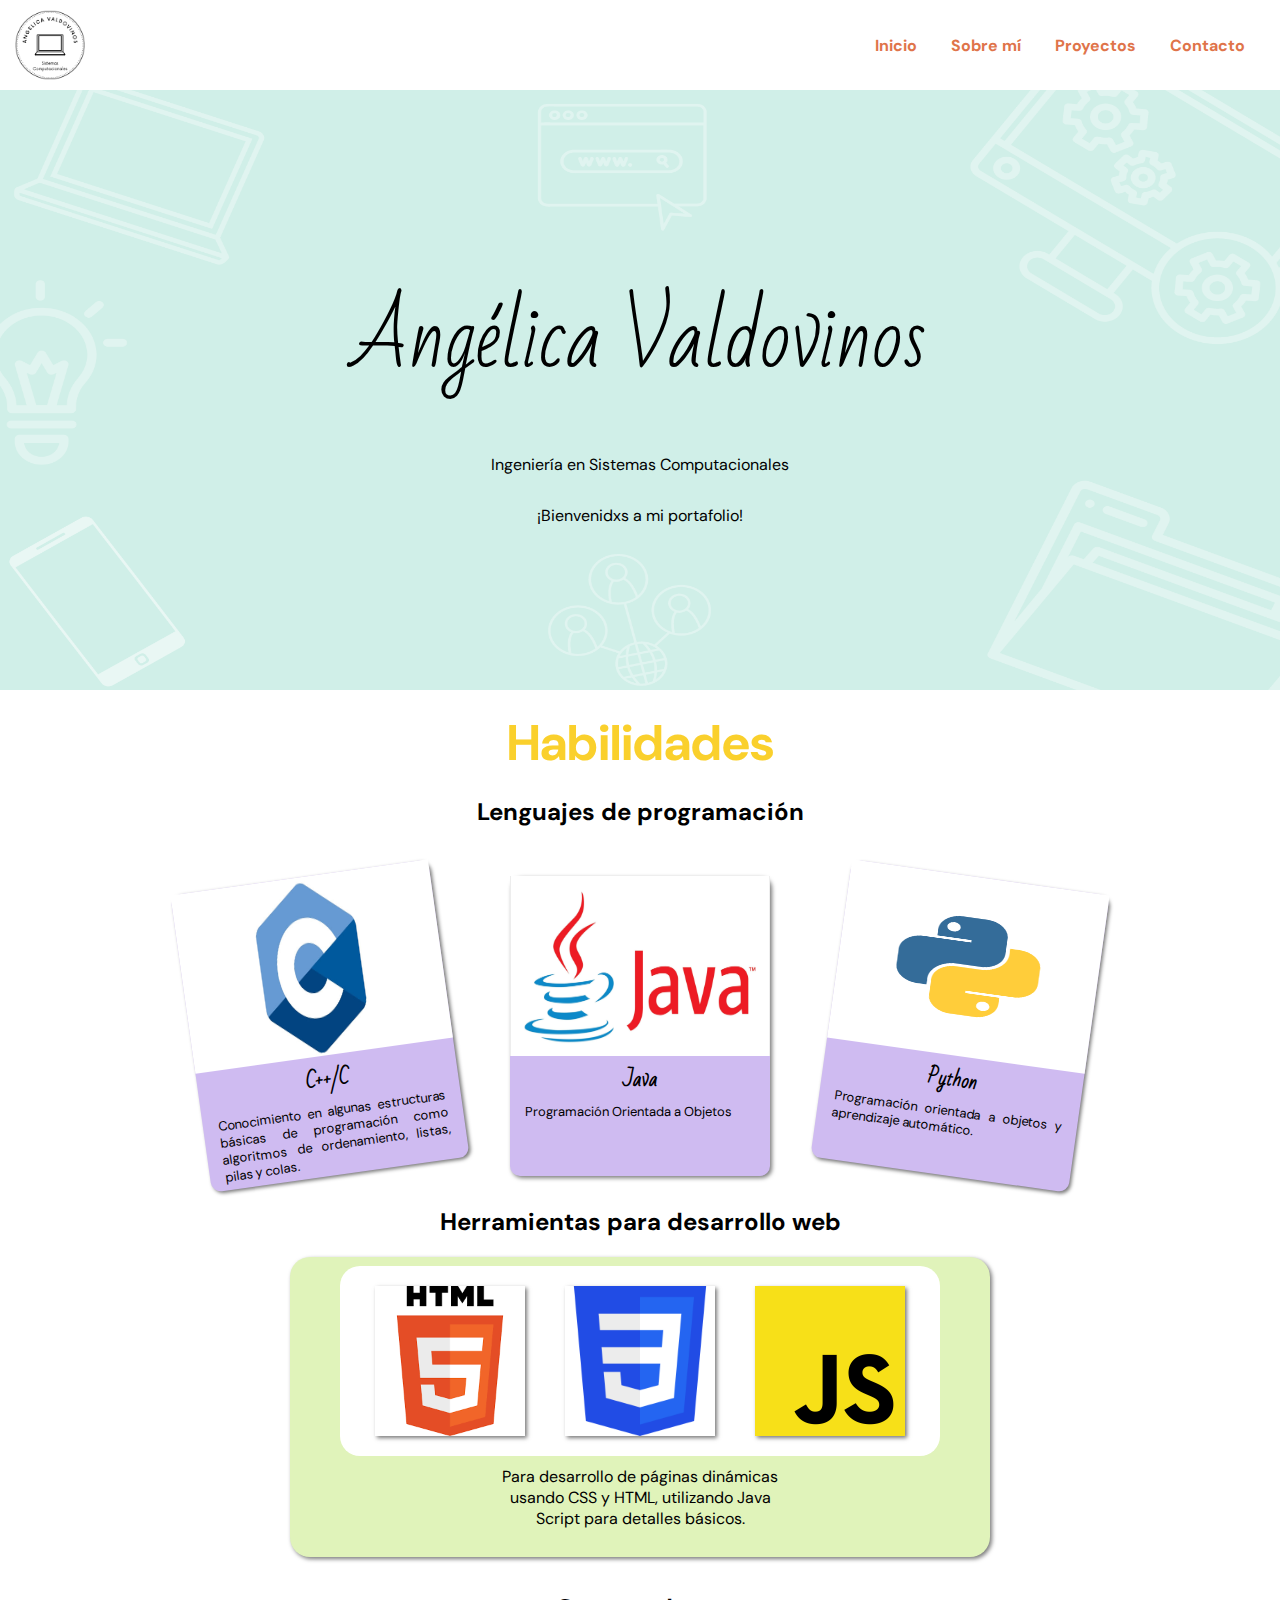
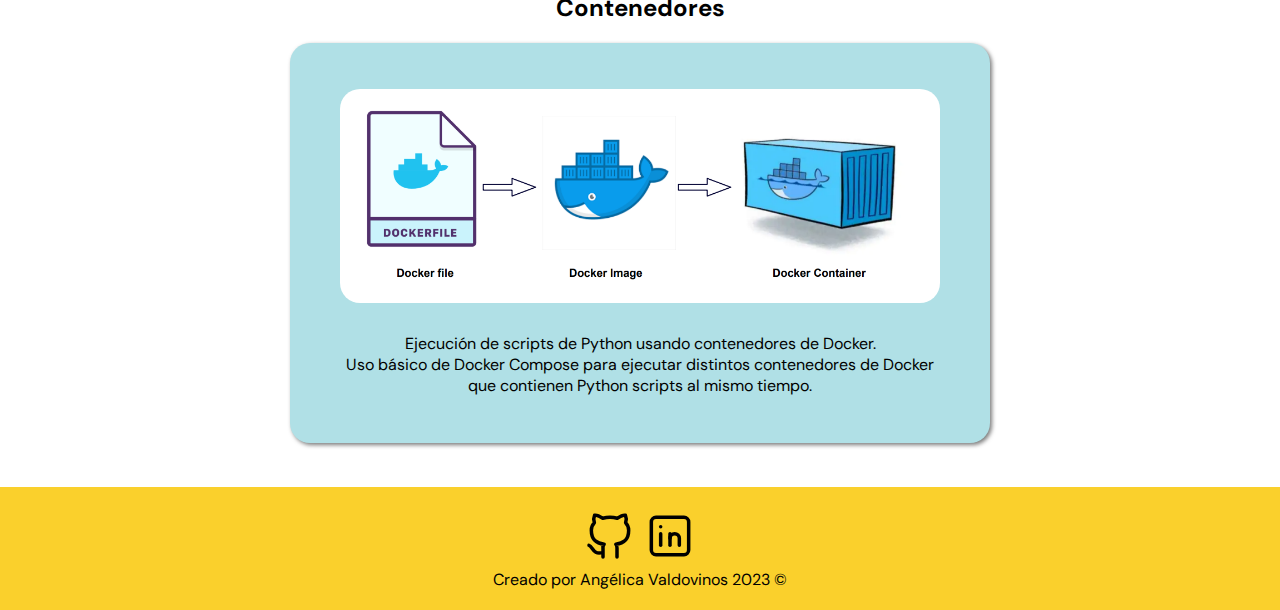
<file: index.html>
<!DOCTYPE html>
<html>

    <head>
        <meta charset="UTF-8">
        <meta name="viewport" content="width=device-width, initial-scale=1.0">
        <meta name="author" content="Angelica Valdovinos">
        <meta name="description" content="Portafolio de Angelica Valdovinos, estudiante de ingeniería en sistemas Computacionales">
        <meta name="keywords" content="Java, HTML, Machine Learning, C++/C, Docker, Python">
        <!-- Titulo -->
        <title> Angelica Valdovinos | Sistemas Computacionales </title>
        <!-- Para el ícono de mi página -->
        <link rel="icon" href="./img/logo1.png" type="image/png">

        <!-- Google Font -->
        <link rel="preconnect" href="https://fonts.googleapis.com">
        <link rel="preconnect" href="https://fonts.gstatic.com" crossorigin>
        <link href="https://fonts.googleapis.com/css2?family=Rancho&display=swap" rel="stylesheet">

        <link rel="preconnect" href="https://fonts.googleapis.com">
        <link rel="preconnect" href="https://fonts.gstatic.com" crossorigin>
        <link href="https://fonts.googleapis.com/css2?family=DM+Sans:opsz@9..40&display=swap" rel="stylesheet">

        <link rel="preconnect" href="https://fonts.googleapis.com">
        <link rel="preconnect" href="https://fonts.gstatic.com" crossorigin>
        <link href="https://fonts.googleapis.com/css2?family=Nunito+Sans:opsz,wght@6..12,200&display=swap" rel="stylesheet">

        <link rel="preconnect" href="https://fonts.googleapis.com">
        <link rel="preconnect" href="https://fonts.gstatic.com" crossorigin>
        <link href="https://fonts.googleapis.com/css2?family=Bad+Script&display=swap" rel="stylesheet">

        <!-- CSS -->
        <link rel="stylesheet" href="css/styles.css">
        
    </head>

    <body>

        <!-- Cabecera de mi Portafolio -->
        <header>

            

            <!-- Barra de navegacion -->
            <div class="navigation-bar">

                <div class="logo-div">
                    <img src="./img/logo4.png" alt="logo del Portafolio" class="logo">
                </div>

                <div class="a-elementos">
                    <nav>

                        <a href="index.html" class="nav-a">Inicio</a>
                        <a href="sobremi.html" class="nav-a">Sobre mí</a>
                        <!-- <a href="" class="nav-a">Cursos y certificaciones</a> -->
                        <a href="proyectos.html" class="nav-a">Proyectos</a>
                        <a href="formulario.html" class="nav-a">Contacto</a>

                        
                    </nav>
                </div>

            </div>

            <!-- Menu responsivo -->

            <div class="menu-responsivo">

                <div class="logo-div">
                    <img src="./img/logo4.png" alt="logo del Portafolio" class="logo">
                </div>
                 
                <div class="menu-lista">
                    
                    <label for="checkbox" class="checkbox-icono">
                        
                        <svg xmlns="http://www.w3.org/2000/svg" class="icon icon-tabler icon-tabler-layout-navbar-expand" width="47" height="47" viewBox="0 0 24 24" stroke-width="1.5" stroke="#000000" fill="none" stroke-linecap="round" stroke-linejoin="round">
                            <path stroke="none" d="M0 0h24v24H0z" fill="none"/>
                            <path d="M4 18v-12a2 2 0 0 1 2 -2h12a2 2 0 0 1 2 2v12a2 2 0 0 1 -2 2h-12a2 2 0 0 1 -2 -2z" />
                            <path d="M4 9h16" />
                            <path d="M10 14l2 2l2 -2" />
                        </svg>
                    
                    </label>

                    
                </div>

                
            </div>

            <input type="checkbox" id="checkbox"/>
            <div class="etiquetas-responsivas">
                <ul>
                    <li>
                        <div class="etiqueta-responsiva">
                            <a href="index.html" class="nav-a">Inicio</a>
                        </div>
                    </li>
                    <li>
                        <div class="etiqueta-responsiva">
                            <a href="sobremi.html" class="nav-a">Sobre mí</a>
                        </div>
                    </li>
                    <li>
                        <div class="etiqueta-responsiva">
                            <a href="proyectos.html" class="nav-a">Proyectos</a>
                        </div>
                    </li>
                    <li>
                        <div class="etiqueta-responsiva">
                            <a href="formulario.html" class="nav-a">Contacto</a>
                        </div>
                    </li>
                    
                </ul>
            </div>

            

        </header>

        <main>
        
            <section class="intro">

                <div class="nombre">Angélica Valdovinos</div>
                <div class="carrera">
                    <p>
                        Ingeniería en Sistemas Computacionales
                    </p>
                    <p>
                        ¡Bienvenidxs a mi portafolio!
                    </p>
                </div>
                
            </section>

            
            <!-- Seccion de habilidades -->
            <section class="habilidades">
                <h1>Habilidades</h1>
                
                <div class="subtitulos">

                    <h2 >Lenguajes de programación</h2>
                    

                </div>

                <section class="lenguajes">

                    <div class="div-lenguaje rotar-izq">

                        <div class="div-img-lenguajes1">
                            <!-- <img src="img/c.jpeg" alt="c++/c" width="200px"> -->
                        </div>

                        <div class="lenguajes-texto">
                            <h3>C++/C</h3>
                            <p>Conocimiento en algunas estructuras básicas de programación como algoritmos de ordenamiento, listas, pilas y colas. </p>
                        </div>

                    </div>
                    
                    <div class="div-lenguaje">
                        <div class="div-img-lenguajes2">
                            <!-- <img src="img/java.jpeg" alt="java" width="200px"> -->
                        </div>

                        <div class="lenguajes-texto">
                            <h3>Java</h3>
                            <p>Programación Orientada a Objetos</p>
                        </div>
                    </div>
                    
                    <div class="div-lenguaje rotar-der">
                        <div class="div-img-lenguajes3">
                            <!-- <img src="img/python.png" alt="python" width="200px"> -->
                        </div>

                        <div class="lenguajes-texto">
                            <h3>Python</h3>
                            <p>Programación orientada a objetos y aprendizaje automático.</p>
                        </div>
                    </div>
                
                </section>

                <section class="desarrollo">
                    <h2>Herramientas para desarrollo web</h2>

                    
                    <div class="desarrollo-compuesto">
                        

                        <div class="desarrollo-compuesto-img">
                            <img src="img/html.png" alt="html" width="150px">
                            <img src="img/css.png" alt="css" width="150px">
                            <img src="img/js.png" alt="javascript" width="150px">
                        </div>

                        <div class="desarrollo-p">
                            <p>Para desarrollo de páginas dinámicas usando CSS y HTML, utilizando Java Script para detalles básicos.</p>
                        </div>
                    </div>
                </section>

                <section class="contenedores">
                    <h2>Contenedores</h2>
                    
                    <div class="contenedores-alrededor">

                        <div class="contenedores-img">
                            <img src="img/docker.png" alt="">

                            <p>
                                Ejecución de scripts de Python usando contenedores de Docker.
                            </p>
                            <p>
                                Uso básico de Docker Compose para ejecutar distintos contenedores de Docker que contienen Python scripts al mismo tiempo.
                            </p>
                        </div>

                    </div>
                
                </section>

            </section>
          
                
        </main>

        <footer class="footer">
            
                    <div class="redes-sociales">
                        <a href="https://github.com/Ang3licaValdo" target="_blank" >
                            <!-- Ícono de GitHub -->
                            <svg xmlns="http://www.w3.org/2000/svg" class="icon icon-tabler icon-tabler-brand-github" width="56" height="56" viewBox="0 0 24 24" stroke-width="1.5" stroke="#000000" fill="none" stroke-linecap="round" stroke-linejoin="round">
                                <path stroke="none" d="M0 0h24v24H0z" fill="none"/>
                                <path d="M9 19c-4.3 1.4 -4.3 -2.5 -6 -3m12 5v-3.5c0 -1 .1 -1.4 -.5 -2c2.8 -.3 5.5 -1.4 5.5 -6a4.6 4.6 0 0 0 -1.3 -3.2a4.2 4.2 0 0 0 -.1 -3.2s-1.1 -.3 -3.5 1.3a12.3 12.3 0 0 0 -6.2 0c-2.4 -1.6 -3.5 -1.3 -3.5 -1.3a4.2 4.2 0 0 0 -.1 3.2a4.6 4.6 0 0 0 -1.3 3.2c0 4.6 2.7 5.7 5.5 6c-.6 .6 -.6 1.2 -.5 2v3.5" />
                            </svg>
                                
                        </a>

                        <a href="https://www.linkedin.com/in/angelicavaldovinos/"  target="_blank">
                            <!-- Icono de LinkeIn -->
                            <svg xmlns="http://www.w3.org/2000/svg" class="icon icon-tabler icon-tabler-brand-linkedin" width="56" height="56" viewBox="0 0 24 24" stroke-width="1.5" stroke="#000000" fill="none" stroke-linecap="round" stroke-linejoin="round">
                                <path stroke="none" d="M0 0h24v24H0z" fill="none"/>
                                <path d="M4 4m0 2a2 2 0 0 1 2 -2h12a2 2 0 0 1 2 2v12a2 2 0 0 1 -2 2h-12a2 2 0 0 1 -2 -2z" />
                                <path d="M8 11l0 5" />
                                <path d="M8 8l0 .01" />
                                <path d="M12 16l0 -5" />
                                <path d="M16 16v-3a2 2 0 0 0 -4 0" />
                              </svg>
                        </a>
                    </div>
                    <p>Creado por Angélica Valdovinos 2023 &#169;</p>
        </footer>

    </body>

</html>
</file>
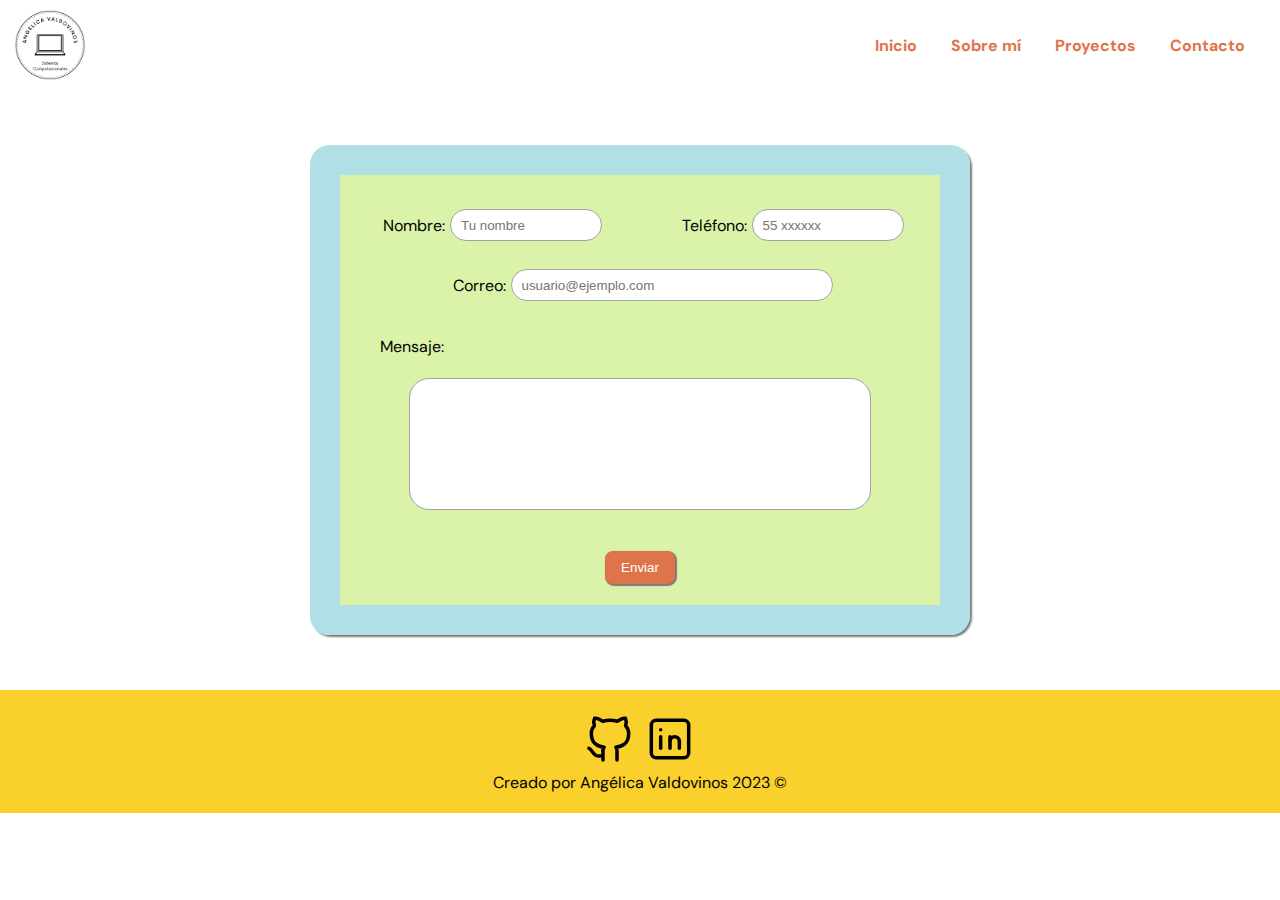
<file: formulario.html>
<!DOCTYPE html>
<html lang="en">
    <head>
        <meta charset="UTF-8">
        <meta name="author" content="Angelica Valdovinos">
        <meta name="description" content="Portafolio de Angelica Valdovinos, estudiante de ingeniería en sistemas Computacionales">
        <meta name="keywords" content="Java, HTML, Machine Learning, C++/C, Docker, Python">
        <meta name="viewport" content="width=device-width, initial-scale=1.0">
        <!-- Titulo -->
        <title> Angelica Valdovinos | Sistemas Computacionales </title>
        <!-- Para el ícono de mi página -->
        <link rel="icon" href="./img/logo1.png" type="image/png">

        <!-- Google Font -->
        <link rel="preconnect" href="https://fonts.googleapis.com">
        <link rel="preconnect" href="https://fonts.gstatic.com" crossorigin>
        <link href="https://fonts.googleapis.com/css2?family=Rancho&display=swap" rel="stylesheet">

        <link rel="preconnect" href="https://fonts.googleapis.com">
        <link rel="preconnect" href="https://fonts.gstatic.com" crossorigin>
        <link href="https://fonts.googleapis.com/css2?family=DM+Sans:opsz@9..40&display=swap" rel="stylesheet">

        <link rel="preconnect" href="https://fonts.googleapis.com">
        <link rel="preconnect" href="https://fonts.gstatic.com" crossorigin>
        <link href="https://fonts.googleapis.com/css2?family=Nunito+Sans:opsz,wght@6..12,200&display=swap" rel="stylesheet">

        <link rel="preconnect" href="https://fonts.googleapis.com">
        <link rel="preconnect" href="https://fonts.gstatic.com" crossorigin>
        <link href="https://fonts.googleapis.com/css2?family=Bad+Script&display=swap" rel="stylesheet">

        <!-- CSS -->
        <link rel="stylesheet" href="css/styles.css">

    </head>
<body>

    <!-- Cabecera de mi Portafolio -->
    <header>

            

        <!-- Barra de navegacion -->
        <div class="navigation-bar">

            <div class="logo-div">
                <img src="./img/logo4.png" alt="logo del Portafolio" class="logo">
            </div>

            <div class="a-elementos">
                <nav>

                    <a href="index.html" class="nav-a">Inicio</a>
                    <a href="sobremi.html" class="nav-a">Sobre mí</a>
                    <!-- <a href="" class="nav-a">Cursos y certificaciones</a> -->
                    <a href="proyectos.html" class="nav-a">Proyectos</a>
                    <a href="formulario.html" class="nav-a">Contacto</a>

                    
                </nav>
            </div>

        </div>

        <div class="menu-responsivo">

            <div class="logo-div">
                <img src="./img/logo4.png" alt="logo del Portafolio" class="logo">
            </div>
             
            <div class="menu-lista">
                
                <label for="checkbox" class="checkbox-icono">
                    
                    <svg xmlns="http://www.w3.org/2000/svg" class="icon icon-tabler icon-tabler-layout-navbar-expand" width="47" height="47" viewBox="0 0 24 24" stroke-width="1.5" stroke="#000000" fill="none" stroke-linecap="round" stroke-linejoin="round">
                        <path stroke="none" d="M0 0h24v24H0z" fill="none"/>
                        <path d="M4 18v-12a2 2 0 0 1 2 -2h12a2 2 0 0 1 2 2v12a2 2 0 0 1 -2 2h-12a2 2 0 0 1 -2 -2z" />
                        <path d="M4 9h16" />
                        <path d="M10 14l2 2l2 -2" />
                    </svg>
                
                </label>

                
            </div>

            
        </div>

        <input type="checkbox" id="checkbox"/>
        <div class="etiquetas-responsivas">
            <ul>
                <li>
                    <div class="etiqueta-responsiva">
                        <a href="index.html" class="nav-a">Inicio</a>
                    </div>
                </li>
                <li>
                    <div class="etiqueta-responsiva">
                        <a href="sobremi.html" class="nav-a">Sobre mí</a>
                    </div>
                </li>
                <li>
                    <div class="etiqueta-responsiva">
                        <a href="proyectos.html" class="nav-a">Proyectos</a>
                    </div>
                </li>
                <li>
                    <div class="etiqueta-responsiva">
                        <a href="formulario.html" class="nav-a">Contacto</a>
                    </div>
                </li>
                
            </ul>
        </div>
    </header>

    <div class="formulario-div">
        <div class="borde">
            <form action="https://formspree.io/f/xdorkvkj" method="post" >
                <fieldset class="form">
                    
                    <div class="nombre-form">
                        <label for="">Nombre: </label>
                        <input  type="text" placeholder="Tu nombre" name="name">
                    </div>
                    
                    <div class="telefono-form">
                        <label for="">Teléfono: </label>
                        <input type="tel" placeholder="55 xxxxxx" name="phone">
                    </div>
                    
                    <div class="email-form">
                        <label for="">Correo: </label>
                        <input type="email" placeholder="usuario@ejemplo.com" name="email">
                    </div>

                    <div class="mensaje-form">
                        <div class="etiqueta">
                            <label for="">Mensaje: </label>
                        </div>
                        <textarea name="message" id="" cols="10" rows="13" ></textarea>
                        <input class="boton" type="submit" value="Enviar" name="send">
                    </div>

                    
                </fieldset>
            </form>
        </div>
    </div>

    <footer class="footer">
            
        <div class="redes-sociales">
            <a href="https://github.com/Ang3licaValdo" target="_blank" >
                <!-- Ícono de GitHub -->
                <svg xmlns="http://www.w3.org/2000/svg" class="icon icon-tabler icon-tabler-brand-github" width="56" height="56" viewBox="0 0 24 24" stroke-width="1.5" stroke="#000000" fill="none" stroke-linecap="round" stroke-linejoin="round">
                    <path stroke="none" d="M0 0h24v24H0z" fill="none"/>
                    <path d="M9 19c-4.3 1.4 -4.3 -2.5 -6 -3m12 5v-3.5c0 -1 .1 -1.4 -.5 -2c2.8 -.3 5.5 -1.4 5.5 -6a4.6 4.6 0 0 0 -1.3 -3.2a4.2 4.2 0 0 0 -.1 -3.2s-1.1 -.3 -3.5 1.3a12.3 12.3 0 0 0 -6.2 0c-2.4 -1.6 -3.5 -1.3 -3.5 -1.3a4.2 4.2 0 0 0 -.1 3.2a4.6 4.6 0 0 0 -1.3 3.2c0 4.6 2.7 5.7 5.5 6c-.6 .6 -.6 1.2 -.5 2v3.5" />
                </svg>
                    
            </a>

            <a href="https://www.linkedin.com/in/angelicavaldovinos/"  target="_blank">
                <!-- Icono de LinkeIn -->
                <svg xmlns="http://www.w3.org/2000/svg" class="icon icon-tabler icon-tabler-brand-linkedin" width="56" height="56" viewBox="0 0 24 24" stroke-width="1.5" stroke="#000000" fill="none" stroke-linecap="round" stroke-linejoin="round">
                    <path stroke="none" d="M0 0h24v24H0z" fill="none"/>
                    <path d="M4 4m0 2a2 2 0 0 1 2 -2h12a2 2 0 0 1 2 2v12a2 2 0 0 1 -2 2h-12a2 2 0 0 1 -2 -2z" />
                    <path d="M8 11l0 5" />
                    <path d="M8 8l0 .01" />
                    <path d="M12 16l0 -5" />
                    <path d="M16 16v-3a2 2 0 0 0 -4 0" />
                  </svg>
            </a>
        </div>
        <p>Creado por Angélica Valdovinos 2023 &#169;</p>
    </footer>
</body>
</html>
</file>
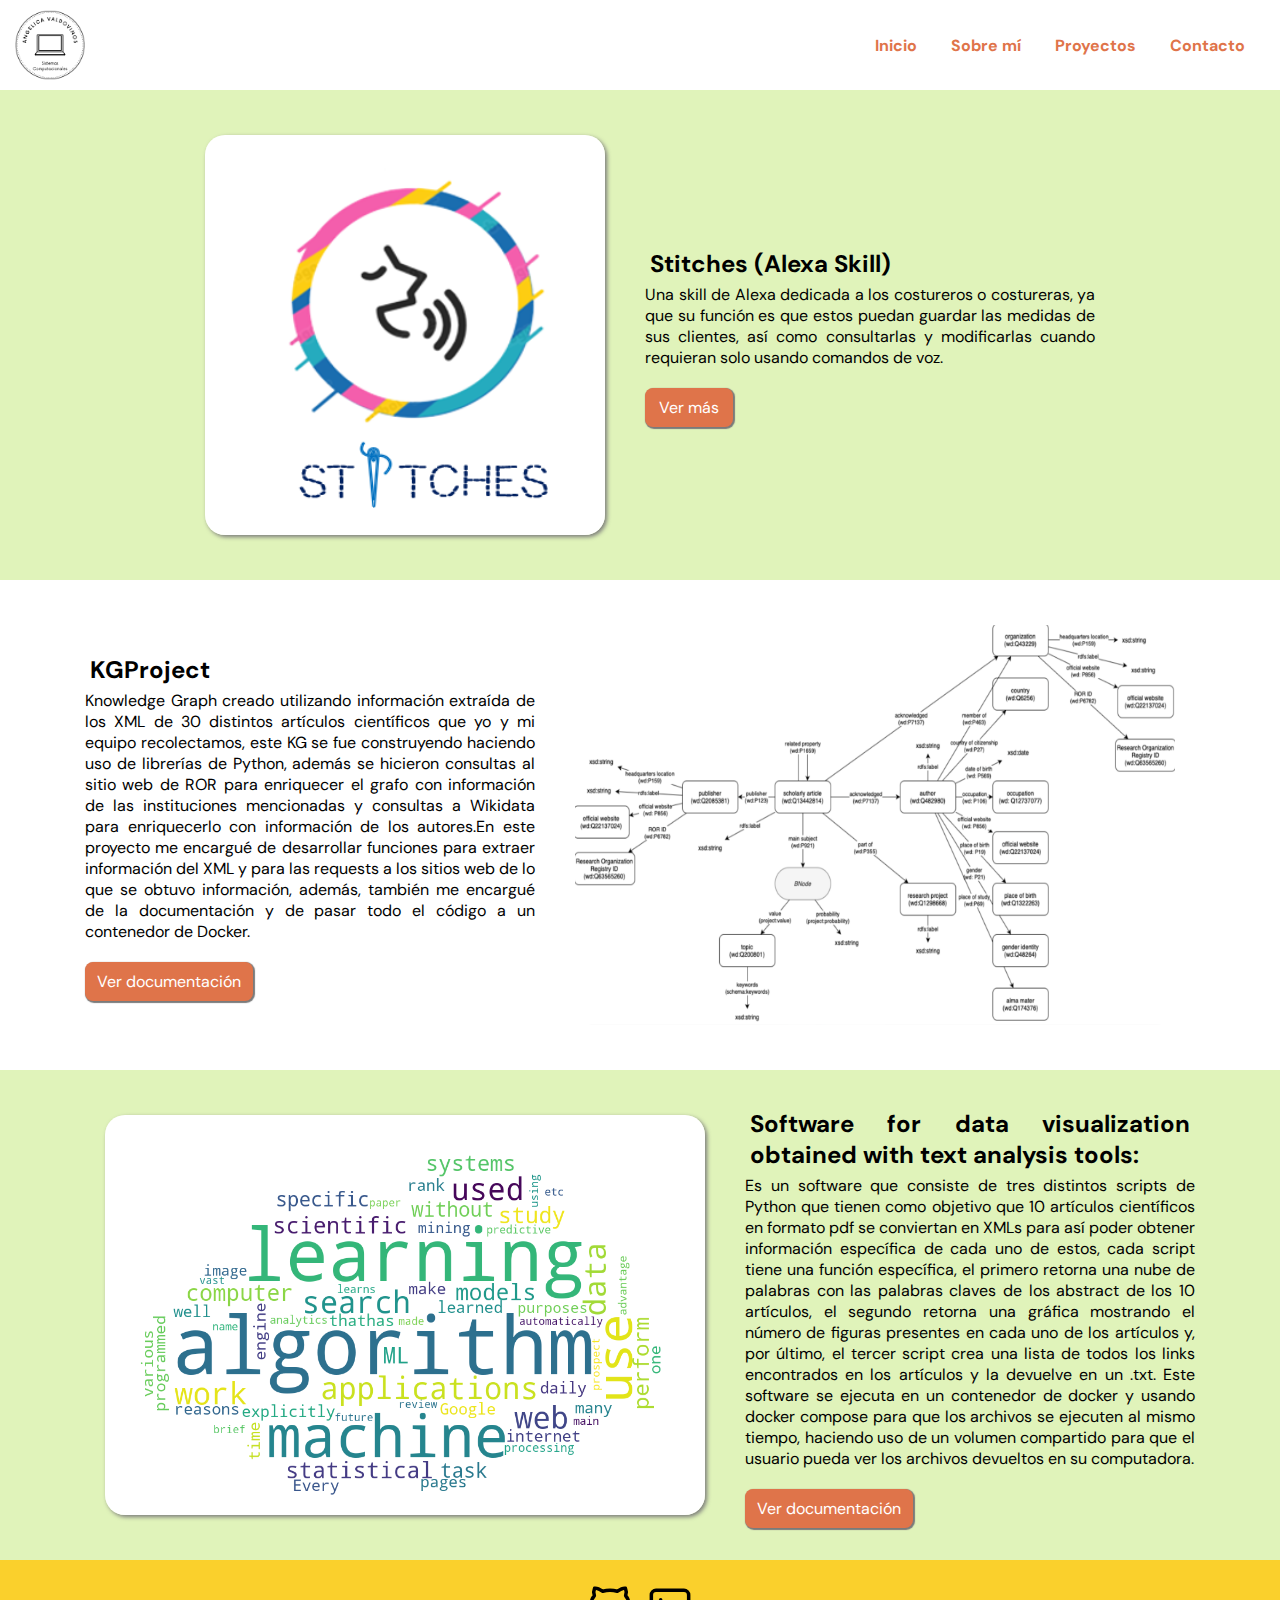
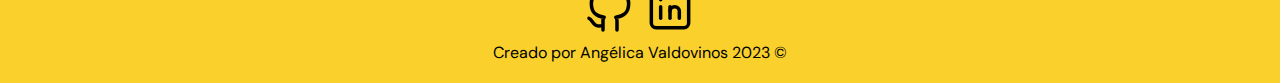
<file: proyectos.html>
<!DOCTYPE html>
<html lang="en">
    <head>
        <head>
            <meta charset="UTF-8">
            <meta name="author" content="Angelica Valdovinos">
            <meta name="description" content="Portafolio de Angelica Valdovinos, estudiante de ingeniería en sistemas Computacionales">
            <meta name="keywords" content="Java, HTML, Machine Learning, C++/C, Docker, Python">
            <meta name="viewport" content="width=device-width, initial-scale=1.0">
            <!-- Titulo -->
            <title> Angelica Valdovinos | Sistemas Computacionales </title>
            <!-- Para el ícono de mi página -->
            <link rel="icon" href="./img/logo1.png" type="image/png">
    
            <!-- Google Font -->
            <link rel="preconnect" href="https://fonts.googleapis.com">
            <link rel="preconnect" href="https://fonts.gstatic.com" crossorigin>
            <link href="https://fonts.googleapis.com/css2?family=Rancho&display=swap" rel="stylesheet">
    
            <link rel="preconnect" href="https://fonts.googleapis.com">
            <link rel="preconnect" href="https://fonts.gstatic.com" crossorigin>
            <link href="https://fonts.googleapis.com/css2?family=DM+Sans:opsz@9..40&display=swap" rel="stylesheet">
    
            <link rel="preconnect" href="https://fonts.googleapis.com">
            <link rel="preconnect" href="https://fonts.gstatic.com" crossorigin>
            <link href="https://fonts.googleapis.com/css2?family=Nunito+Sans:opsz,wght@6..12,200&display=swap" rel="stylesheet">
    
            <link rel="preconnect" href="https://fonts.googleapis.com">
            <link rel="preconnect" href="https://fonts.gstatic.com" crossorigin>
            <link href="https://fonts.googleapis.com/css2?family=Bad+Script&display=swap" rel="stylesheet">
    
            <!-- CSS -->
            <link rel="stylesheet" href="css/styles.css">
    
        </head>
    </head>
<body>

    <!-- Cabecera de mi Portafolio -->
    <header>

            

        <!-- Barra de navegacion -->
        <div class="navigation-bar">

            <div class="logo-div">
                <img src="./img/logo4.png" alt="logo del Portafolio" class="logo">
            </div>

            <div class="a-elementos">
                <nav>

                    <a href="index.html" class="nav-a">Inicio</a>
                    <a href="sobremi.html" class="nav-a">Sobre mí</a>
                    <!-- <a href="" class="nav-a">Cursos y certificaciones</a> -->
                    <a href="proyectos.html" class="nav-a">Proyectos</a>
                    <a href="formulario.html" class="nav-a">Contacto</a>

                    
                </nav>
            </div>

        </div>

        <div class="menu-responsivo">

            <div class="logo-div">
                <img src="./img/logo4.png" alt="logo del Portafolio" class="logo">
            </div>
             
            <div class="menu-lista">
                
                <label for="checkbox" class="checkbox-icono">
                    
                    <svg xmlns="http://www.w3.org/2000/svg" class="icon icon-tabler icon-tabler-layout-navbar-expand" width="47" height="47" viewBox="0 0 24 24" stroke-width="1.5" stroke="#000000" fill="none" stroke-linecap="round" stroke-linejoin="round">
                        <path stroke="none" d="M0 0h24v24H0z" fill="none"/>
                        <path d="M4 18v-12a2 2 0 0 1 2 -2h12a2 2 0 0 1 2 2v12a2 2 0 0 1 -2 2h-12a2 2 0 0 1 -2 -2z" />
                        <path d="M4 9h16" />
                        <path d="M10 14l2 2l2 -2" />
                    </svg>
                
                </label>

                
            </div>

            
        </div>

        <input type="checkbox" id="checkbox"/>
        <div class="etiquetas-responsivas">
            <ul>
                <li>
                    <div class="etiqueta-responsiva">
                        <a href="index.html" class="nav-a">Inicio</a>
                    </div>
                </li>
                <li>
                    <div class="etiqueta-responsiva">
                        <a href="sobremi.html" class="nav-a">Sobre mí</a>
                    </div>
                </li>
                <li>
                    <div class="etiqueta-responsiva">
                        <a href="proyectos.html" class="nav-a">Proyectos</a>
                    </div>
                </li>
                <li>
                    <div class="etiqueta-responsiva">
                        <a href="formulario.html" class="nav-a">Contacto</a>
                    </div>
                </li>
                
            </ul>
        </div>

    </header>

    <main>
        <section class="proyectos">

            <section class="proyecto" id="pro1">
                    
                <img src="img/stitches-logo.png" alt="">
                
                

                <section id="proyecto-descripcion1" class="proyecto-texto">

                    <h2>
                        Stitches (Alexa Skill)
                    </h2>
                    <p>
                        Una skill de Alexa dedicada a los costureros o costureras,
                        ya que su función es que estos puedan guardar las medidas de sus clientes, así
                        como consultarlas y modificarlas cuando requieran solo usando comandos de voz.
                    </p>

                    
                    <a href="https://github.com/Ang3licaValdo/Stitches-Alexa-Skill.git" class="boton" target="_blank">Ver más</a>

                </section>


                



            </section>
            <section class="proyecto" id="pro2">
                                  

                <section id="proyecto-descripcion2" class="proyecto-texto">

                    <h2>
                        KGProject
                    </h2>
                    <p>
                        Knowledge Graph creado utilizando información extraída de los XML de 30 distintos artículos científicos que yo y mi equipo recolectamos, este KG se fue construyendo haciendo uso de librerías de Python, además se hicieron consultas al sitio web de ROR para enriquecer el grafo con información de las instituciones mencionadas y  consultas a Wikidata para enriquecerlo con información de los autores.En este proyecto me encargué de desarrollar funciones para extraer información del XML y para las requests a los sitios web de lo que se obtuvo información, además, también me encargué de la documentación y de pasar todo el código a un contenedor de Docker. 
                    </p>

                    <a href="https://kgproject.readthedocs.io/en/latest/?badge=latest" class="boton2" target="_blank">Ver documentación</a>

                </section>

                <img src="img/pro3.png" width="280px" height="280px" alt="">

                


            </section>
            <section class="proyecto" id="pro3">
                    
                <img src="img/wordcloud_paper1.png" width="280px" height="280px" alt="">
                
                

                <section id="proyecto-descripcion3" class="proyecto-texto">

                    <h2>
                        Software for data visualization obtained with text analysis tools:
                    </h2>
                    <p>
                        Es un software que consiste de tres distintos scripts de Python que tienen como objetivo que 10 artículos científicos en formato pdf se conviertan en XMLs para así poder obtener información específica de cada uno de estos, cada script tiene una función específica, el primero retorna una nube de palabras con las palabras claves de los abstract de los 10 artículos, el segundo retorna una gráfica mostrando el número de figuras presentes en cada uno de los artículos y, por último, el tercer script crea una lista de todos los links encontrados en los artículos y la devuelve en un .txt. Este software se ejecuta en un contenedor de docker y usando docker compose para que los archivos se ejecuten al mismo tiempo, haciendo uso de un volumen compartido para que el usuario pueda ver los archivos devueltos en su computadora. 
                    </p>

                    <a href="https://aiandopenscienceinresearchsoftwareengineering.readthedocs.io/en/latest/?badge=latest" class="boton2" target="_blank">Ver documentación</a>

                </section>

            </section>



        </section>
    </main>

    <footer class="footer">
            
        <div class="redes-sociales">
            <a href="https://github.com/Ang3licaValdo" target="_blank" >
                <!-- Ícono de GitHub -->
                <svg xmlns="http://www.w3.org/2000/svg" class="icon icon-tabler icon-tabler-brand-github" width="56" height="56" viewBox="0 0 24 24" stroke-width="1.5" stroke="#000000" fill="none" stroke-linecap="round" stroke-linejoin="round">
                    <path stroke="none" d="M0 0h24v24H0z" fill="none"/>
                    <path d="M9 19c-4.3 1.4 -4.3 -2.5 -6 -3m12 5v-3.5c0 -1 .1 -1.4 -.5 -2c2.8 -.3 5.5 -1.4 5.5 -6a4.6 4.6 0 0 0 -1.3 -3.2a4.2 4.2 0 0 0 -.1 -3.2s-1.1 -.3 -3.5 1.3a12.3 12.3 0 0 0 -6.2 0c-2.4 -1.6 -3.5 -1.3 -3.5 -1.3a4.2 4.2 0 0 0 -.1 3.2a4.6 4.6 0 0 0 -1.3 3.2c0 4.6 2.7 5.7 5.5 6c-.6 .6 -.6 1.2 -.5 2v3.5" />
                </svg>
                    
            </a>

            <a href="https://www.linkedin.com/in/angelicavaldovinos/"  target="_blank">
                <!-- Icono de LinkeIn -->
                <svg xmlns="http://www.w3.org/2000/svg" class="icon icon-tabler icon-tabler-brand-linkedin" width="56" height="56" viewBox="0 0 24 24" stroke-width="1.5" stroke="#000000" fill="none" stroke-linecap="round" stroke-linejoin="round">
                    <path stroke="none" d="M0 0h24v24H0z" fill="none"/>
                    <path d="M4 4m0 2a2 2 0 0 1 2 -2h12a2 2 0 0 1 2 2v12a2 2 0 0 1 -2 2h-12a2 2 0 0 1 -2 -2z" />
                    <path d="M8 11l0 5" />
                    <path d="M8 8l0 .01" />
                    <path d="M12 16l0 -5" />
                    <path d="M16 16v-3a2 2 0 0 0 -4 0" />
                  </svg>
            </a>
        </div>
        <p>Creado por Angélica Valdovinos 2023 &#169;</p>
    </footer>

</body>
</html>
</file>
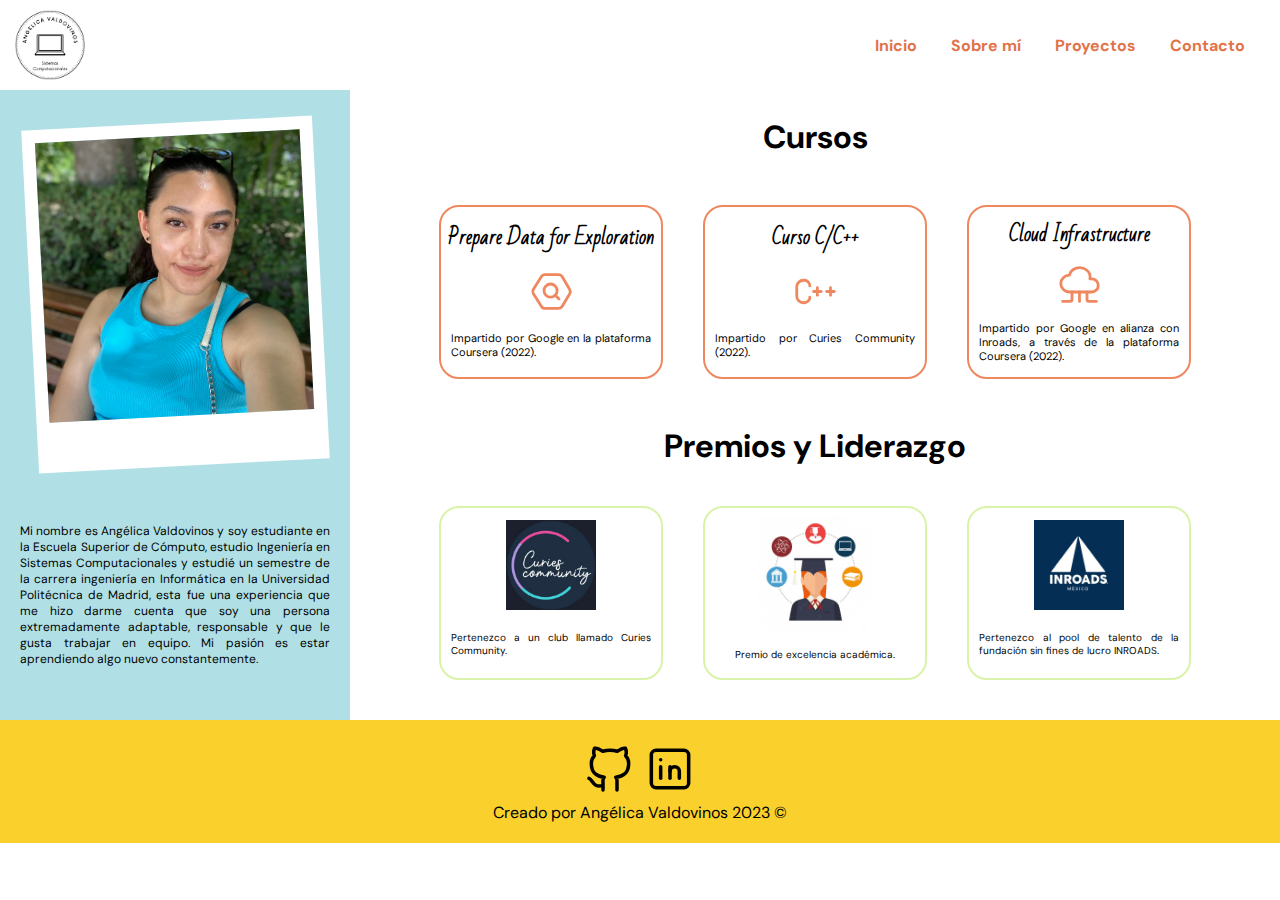
<file: sobremi.html>
<!DOCTYPE html>
<html lang="en">
<head>
    <head>
        <meta charset="UTF-8">
        <meta name="author" content="Angelica Valdovinos">
        <meta name="description" content="Portafolio de Angelica Valdovinos, estudiante de ingeniería en sistemas Computacionales">
        <meta name="keywords" content="Java, HTML, Machine Learning, C++/C, Docker, Python">
        <meta name="viewport" content="width=device-width, initial-scale=1.0">
        <!-- Titulo -->
        <title> Angelica Valdovinos | Sistemas Computacionales </title>
        <!-- Para el ícono de mi página -->
        <link rel="icon" href="./img/logo1.png" type="image/png">

        <!-- Google Font -->
        <link rel="preconnect" href="https://fonts.googleapis.com">
        <link rel="preconnect" href="https://fonts.gstatic.com" crossorigin>
        <link href="https://fonts.googleapis.com/css2?family=Rancho&display=swap" rel="stylesheet">

        <link rel="preconnect" href="https://fonts.googleapis.com">
        <link rel="preconnect" href="https://fonts.gstatic.com" crossorigin>
        <link href="https://fonts.googleapis.com/css2?family=DM+Sans:opsz@9..40&display=swap" rel="stylesheet">

        <link rel="preconnect" href="https://fonts.googleapis.com">
        <link rel="preconnect" href="https://fonts.gstatic.com" crossorigin>
        <link href="https://fonts.googleapis.com/css2?family=Nunito+Sans:opsz,wght@6..12,200&display=swap" rel="stylesheet">

        <link rel="preconnect" href="https://fonts.googleapis.com">
        <link rel="preconnect" href="https://fonts.gstatic.com" crossorigin>
        <link href="https://fonts.googleapis.com/css2?family=Bad+Script&display=swap" rel="stylesheet">

        <!-- CSS -->
        <link rel="stylesheet" href="css/styles.css">

    </head>
</head>
<body>

     <!-- Cabecera de mi Portafolio -->
     <header>

            

        <!-- Barra de navegacion -->
        <div class="navigation-bar">

            <div class="logo-div">
                <img src="./img/logo4.png" alt="logo del Portafolio" class="logo">
            </div>

            <div class="a-elementos">
                <nav>

                    <a href="index.html" class="nav-a">Inicio</a>
                    <a href="sobremi.html" class="nav-a">Sobre mí</a>
                    <!-- <a href="" class="nav-a">Cursos y certificaciones</a> -->
                    <a href="proyectos.html" class="nav-a">Proyectos</a>
                    <a href="formulario.html" class="nav-a">Contacto</a>

                    
                </nav>
            </div>

        </div>

        <div class="menu-responsivo">

            <div class="logo-div">
                <img src="./img/logo4.png" alt="logo del Portafolio" class="logo">
            </div>
             
            <div class="menu-lista">
                
                <label for="checkbox" class="checkbox-icono">
                    
                    <svg xmlns="http://www.w3.org/2000/svg" class="icon icon-tabler icon-tabler-layout-navbar-expand" width="47" height="47" viewBox="0 0 24 24" stroke-width="1.5" stroke="#000000" fill="none" stroke-linecap="round" stroke-linejoin="round">
                        <path stroke="none" d="M0 0h24v24H0z" fill="none"/>
                        <path d="M4 18v-12a2 2 0 0 1 2 -2h12a2 2 0 0 1 2 2v12a2 2 0 0 1 -2 2h-12a2 2 0 0 1 -2 -2z" />
                        <path d="M4 9h16" />
                        <path d="M10 14l2 2l2 -2" />
                    </svg>
                
                </label>

                
            </div>

            
        </div>

        <input type="checkbox" id="checkbox"/>
        <div class="etiquetas-responsivas">
            <ul>
                <li>
                    <div class="etiqueta-responsiva">
                        <a href="index.html" class="nav-a">Inicio</a>
                    </div>
                </li>
                <li>
                    <div class="etiqueta-responsiva">
                        <a href="sobremi.html" class="nav-a">Sobre mí</a>
                    </div>
                </li>
                <li>
                    <div class="etiqueta-responsiva">
                        <a href="proyectos.html" class="nav-a">Proyectos</a>
                    </div>
                </li>
                <li>
                    <div class="etiqueta-responsiva">
                        <a href="formulario.html" class="nav-a">Contacto</a>
                    </div>
                </li>
                
            </ul>
        </div>

    </header>

    <main>
        <div class="contenedor-grid">
            <div class="sobremi">
                <div class="imagen-borde">
                    <img class="rotar-img" src="img/person.jpeg" alt="">
                </div>

                <p>
                    Mi nombre es Angélica Valdovinos y soy estudiante en 
                    la Escuela Superior de Cómputo, estudio Ingeniería en
                    Sistemas Computacionales y estudié un semestre de 
                    la carrera ingeniería en Informática en la Universidad
                    Politécnica de Madrid, esta fue una experiencia que me hizo 
                    darme cuenta que soy una persona extremadamente adaptable, responsable
                    y que le gusta trabajar en equipo.
                    Mi pasión es estar aprendiendo algo nuevo constantemente. 
                </p>
            </div>

            <div class="cursos">
                <h1>Cursos</h1>

                <div class="cursos-dentro">
                    <div class="curso ">
                        <h3>Prepare Data for Exploration</h3>
                        <div class="icono">
                            <svg xmlns="http://www.w3.org/2000/svg" class="icon icon-tabler icon-tabler-brand-google-big-query" width="45" height="45" viewBox="0 0 24 24" stroke-width="1.5" stroke="#f0885f" fill="none" stroke-linecap="round" stroke-linejoin="round">
                            <path stroke="none" d="M0 0h24v24H0z" fill="none"/>
                            <path d="M17.73 19.875a2.225 2.225 0 0 1 -1.948 1.125h-7.283a2.222 2.222 0 0 1 -1.947 -1.158l-4.272 -6.75a2.269 2.269 0 0 1 0 -2.184l4.272 -6.75a2.225 2.225 0 0 1 1.946 -1.158h7.285c.809 0 1.554 .443 1.947 1.158l3.98 6.75a2.33 2.33 0 0 1 0 2.25l-3.98 6.75v-.033z" />
                            <path d="M11.5 11.5m-3.5 0a3.5 3.5 0 1 0 7 0a3.5 3.5 0 1 0 -7 0" />
                            <path d="M14 14l2 2" />
                          </svg></div>
                        <p>Impartido por Google en la plataforma Coursera (2022).</p>
                    </div>
                    <div class="curso">
                        <h3>Curso C/C++</h3>
                        <div class="icono">
                            <svg xmlns="http://www.w3.org/2000/svg" class="icon icon-tabler icon-tabler-brand-cpp" width="45" height="45" viewBox="0 0 24 24" stroke-width="1.5" stroke="#f0885f" fill="none" stroke-linecap="round" stroke-linejoin="round">
                                <path stroke="none" d="M0 0h24v24H0z" fill="none"/>
                                <path d="M18 12h4" />
                                <path d="M20 10v4" />
                                <path d="M11 12h4" />
                                <path d="M13 10v4" />
                                <path d="M9 9a3 3 0 0 0 -3 -3h-.5a3.5 3.5 0 0 0 -3.5 3.5v5a3.5 3.5 0 0 0 3.5 3.5h.5a3 3 0 0 0 3 -3" />
                              </svg>
                        </div>
                        <p>Impartido por Curies Community (2022).</p>
                    </div>
                    <div class="curso">
                        <h3>Cloud Infrastructure</h3>
                        <div class="icono">
                            <svg xmlns="http://www.w3.org/2000/svg" class="icon icon-tabler icon-tabler-cloud-computing" width="45" height="45" viewBox="0 0 24 24" stroke-width="1.5" stroke="#f0885f" fill="none" stroke-linecap="round" stroke-linejoin="round">
                                <path stroke="none" d="M0 0h24v24H0z" fill="none"/>
                                <path d="M6.657 16c-2.572 0 -4.657 -2.007 -4.657 -4.483c0 -2.475 2.085 -4.482 4.657 -4.482c.393 -1.762 1.794 -3.2 3.675 -3.773c1.88 -.572 3.956 -.193 5.444 1c1.488 1.19 2.162 3.007 1.77 4.769h.99c1.913 0 3.464 1.56 3.464 3.486c0 1.927 -1.551 3.487 -3.465 3.487h-11.878" />
                                <path d="M12 16v5" />
                                <path d="M16 16v4a1 1 0 0 0 1 1h4" />
                                <path d="M8 16v4a1 1 0 0 1 -1 1h-4" />
                              </svg>
                        </div>
                        <p>Impartido por Google en alianza con Inroads, a través de la plataforma Coursera (2022).</p>
                    </div>
                </div>
            </div>

            <div class="liderazgo">
                <h1>Premios y Liderazgo</h1>

                <div class="premios">
                    <div class="premios-dentro">
                        <div class="premio ">
                            <img src="img/curies.png" alt="" class="curies-img">
                            <p>Pertenezco a un club llamado Curies Community.</p>
                        </div>

                        <div class="premio">
                            <img src="img/exc.avif" class="exc-img" alt="">
                            <p>Premio de excelencia académica.</p>
                        </div>
                        
                        <div class="premio ">
                            <img src="img/inroads.jpeg" class="inroads-img">
                            <p>Pertenezco al pool de talento de la fundación sin fines de lucro INROADS.
                    </div>
                </div>

            </div>
        </div>
                <!-- <div class="video-div">
                    <video src="./video/mivid.mp4" autoplay loop></video>
                </div> -->

                <!-- <div class="separacion-texto-video">
                    <div class="intro-text">
                         <p>
                            <p>Soy estudiante de Ingeniería en Sistemas
                            Computacionales en la Escuela Superior de Cómputo (ESCOM), además estudié un semestre de Ingeniería en Informática
                            en la Universidad Politécnica de Madrid.

                            Como estudiante de Sistemas Computacionales, he desarrollado habilidades
                                para manejar distintos lenguajes de programación, sin embargo, he encontrado
                                que el aprendizaje automático me apasiona y Python es un muy buen aliado.
                            </p>


                        </p> 
                        <img class="img-nota" src="img/nota2.png" alt="">
                    </div>
                </div>  -->
    </main>


    <footer class="footer">
            
        <div class="redes-sociales">
            <a href="https://github.com/Ang3licaValdo" target="_blank" >
                <!-- Ícono de GitHub -->
                <svg xmlns="http://www.w3.org/2000/svg" class="icon icon-tabler icon-tabler-brand-github" width="56" height="56" viewBox="0 0 24 24" stroke-width="1.5" stroke="#000000" fill="none" stroke-linecap="round" stroke-linejoin="round">
                    <path stroke="none" d="M0 0h24v24H0z" fill="none"/>
                    <path d="M9 19c-4.3 1.4 -4.3 -2.5 -6 -3m12 5v-3.5c0 -1 .1 -1.4 -.5 -2c2.8 -.3 5.5 -1.4 5.5 -6a4.6 4.6 0 0 0 -1.3 -3.2a4.2 4.2 0 0 0 -.1 -3.2s-1.1 -.3 -3.5 1.3a12.3 12.3 0 0 0 -6.2 0c-2.4 -1.6 -3.5 -1.3 -3.5 -1.3a4.2 4.2 0 0 0 -.1 3.2a4.6 4.6 0 0 0 -1.3 3.2c0 4.6 2.7 5.7 5.5 6c-.6 .6 -.6 1.2 -.5 2v3.5" />
                </svg>
                    
            </a>

            <a href="https://www.linkedin.com/in/angelicavaldovinos/"  target="_blank">
                <!-- Icono de LinkeIn -->
                <svg xmlns="http://www.w3.org/2000/svg" class="icon icon-tabler icon-tabler-brand-linkedin" width="56" height="56" viewBox="0 0 24 24" stroke-width="1.5" stroke="#000000" fill="none" stroke-linecap="round" stroke-linejoin="round">
                    <path stroke="none" d="M0 0h24v24H0z" fill="none"/>
                    <path d="M4 4m0 2a2 2 0 0 1 2 -2h12a2 2 0 0 1 2 2v12a2 2 0 0 1 -2 2h-12a2 2 0 0 1 -2 -2z" />
                    <path d="M8 11l0 5" />
                    <path d="M8 8l0 .01" />
                    <path d="M12 16l0 -5" />
                    <path d="M16 16v-3a2 2 0 0 0 -4 0" />
                  </svg>
            </a>
        </div>
        <p>Creado por Angélica Valdovinos 2023 &#169;</p>
</footer>
    
</body>
</html>
</file>
<file: css/styles.css>
*{
    margin: 0px;
    padding: 0px;
    border: 0px;
    text-decoration: none;
    list-style: none;
}

body {
    height: 100%;
}

a{
    text-decoration: none;
}

.subtitulos{
    /* background-color: #df744a; */
    height: 50px;
    /* position:relative; */
    /* overflow: hidden; */
}

.subtitulos-dentro{
    background-color:#df744a;
    height: 2px;
    margin-top: -15px;
}

.logo{
    padding: 13px;
    width: 70px;
    height: 70px;
    padding-left: 15px;
}

.logo-div{
    width: 20%;
    display: flex;
    align-items: center;
}

.navigation-bar{
    background-color:white;
    height: 90px;

    display: flex;
    /* justify-content:baseline; Alineación horizontal (centro) */
    /* align-items: center; */

}

.nav-a{
    font-family: 'DM Sans', sans-serif;
    color: #df744a;
    padding: 15px;
    font-weight: bolder;
}

.nav-a:hover{
    font-size: 18px;
}

.a-elementos{
    width: 100%;
    display: flex;
    align-items: center;
    justify-content: right;
    padding-right: 20px;

}

.video-div{
    width: 100%;
    display: flex;
    justify-content: center;
    align-items: center;
    height: 100%;
}

video{
    width: 100%;
    height: 87%;
    /* border:4px dashed powderblue; */
}

.intro{
    display: flex;
    flex-direction: column;
    align-items: center;
    justify-content: center;
    height: 600px;
    background-image: url("../img/presentacion2.png");
    background-size: 100% 100%;

}

.nombre{
    /* background-color: khaki; */
    font-family: 'Bad Script', cursive;
    width: 600px;
    height: 200px;
    font-size: 80px;
    display: flex;
    align-items: center;
    justify-content: center;
}
.carrera{
    display: flex;
    flex-direction: column;
    align-items: center;
    justify-content: center;
}
.carrera p{
    font-family: 'DM Sans', sans-serif;
    padding: 15px;
}

.habilidades{
    /* background-color:bisque; */
    display: flex;
    flex-direction: column;
    align-items: center;
    justify-content: center;
}

.habilidades h1{
    color: #FAD02C;
    font-family: 'DM Sans', sans-serif;
    padding: 20px;
    font-size: 50px;
    font-weight: bolder;
}

.div-lenguaje{
    width: 260px;
    height: 300px;
    background-color: rgb(207, 187, 241);
    margin: 30px;
    border-radius: 10px;
    box-shadow: 2px 2px 4px #7a7a7a;

}

.rotar-izq{
    transform: rotate(-8deg);
}

.rotar-der{
    transform: rotate(8deg);
}

.lenguajes{
    display: flex;

}

.div-img-lenguajes1{
    height: 60%;
    background-image: url(../img/c.jpeg);
    background-size: 100% 100%;

}

.div-img-lenguajes2{
    height: 60%;
    background-image: url(../img/java.jpeg);
    background-size: 100% 100%;
}

.div-img-lenguajes3{
    height: 60%;
    background-image: url(../img/python.png);
    background-size: 100% 100%;
}

.lenguajes-texto h3{
    padding: 5px;
    text-align: center;
    font-weight: bolder;
    font-family: 'Bad Script', cursive;
}

.lenguajes-texto p{
    font-family: 'DM Sans', sans-serif;
    padding:15px;
    padding-top: 0px;
    font-size: 13px;
    text-align: justify;
}

.habilidades h2{
    /* font-family: 'Bad Script', cursive; */
    font-family: 'DM Sans', sans-serif;
}

.desarrollo{
    text-align: center;
    display: flex;
    flex-direction: column;


}


.desarrollo img{
    margin: 20px;
    box-shadow: 2px 2px 4px #7a7a7a;
}

.desarrollo-compuesto{
    width: 700px;
    height: 300px;
    display: flex;
    flex-direction: column;
    background-color: rgb(224, 243, 186);
    border-radius: 20px;
    justify-content: center;
    align-items: center;
    box-shadow: 2px 2px 4px #7a7a7a;
    margin: 20px;
}

.desarrollo-compuesto-img{
    display: flex;
    justify-content: center;
    background-color: white ;
    width: 600px;
    border-radius: 20px;


}

.desarrollo-p{
    margin: 10px;
    width: 300px;
    text-align: center;
    /* background-color: #FAD02C; */
    font-family: 'DM Sans', sans-serif;
    font-size: 16px;
    padding-bottom: 10px;
}
.contenedores{
    width: 100%;
    display: flex;
    justify-content: center;
    align-items: center;
    flex-direction: column;
    height: 470px;
    margin: 20px;
}
.contenedores-img{
    background-color: powderblue;
    width: 700px;
    display: flex;
    flex-direction: column;
    align-items: center;
    justify-content: center;
    height: 400px;
    border-radius: 20px;
    box-shadow: 2px 2px 4px #7a7a7a;
    margin-top: 20px;
    margin-bottom: 30px;


}

.contenedores-img img{
    width:600px;
    border-radius: 20px;
    margin-bottom: 30px;
}

.contenedores-img p{
    text-align: center;
    padding-left: 50px;
    padding-right: 50px;
    font-family: 'DM Sans', sans-serif;
    font-size: 16px;
}


.footer{
    background-color: #FAD02C;
    display: flex;
    flex-direction: column;
    align-items: center;
    justify-content: center;
    height: 123px;
    font-family: 'DM Sans', sans-serif;
    font-size: 16px;
    width: 100%;

}

.proyectos{
    width: 100%;
    /* height: 600px; */
    display: flex;
    flex-direction: column;
    align-items: center;
    justify-content: center;
}

.proyecto{
    width: 100%;
    height: 490px;
    /* background-color: palegreen; */
    display: flex;
    align-items: center;
    justify-content: center;
    /* border-radius: 20px; */
}

.botones{
    display: flex;
}

.proyecto-texto{
    text-align: justify;
    padding: 10px;
    width: 450px;
    /* background-color: aqua; */
    display: flex;
    flex-direction: column;
    font-family: 'DM Sans', sans-serif;
}

.proyecto h2{

    font-family: 'DM Sans', sans-serif;
    padding: 5px;

}

.proyecto img{
    border-radius: 20px;
}

#pro1{
    background-color:rgb(224, 243, 186);
}

#pro1 img{
    width: 400px;
    height: 400px;
    margin: 30px;
    border-radius: 20px;
    box-shadow: 2px 2px 4px #7a7a7a;
}

#pro2{
    background-color: white;
}

#pro2 img{
    width: 600px;
    height: 400px;
    margin: 30px;
}

#pro3 img{
    width: 600px;
    height: 400px;
    margin: 30px;
    box-shadow: 2px 2px 4px #7a7a7a;
}

#pro3{
    background-color: rgb(224, 243, 186);

}

.boton{
    width: 70px;
    background-color: #df744a;
    text-align: center;
    margin-top: 20px;
    padding: 9px;
    border-radius: 8px;
    color: white;
    box-shadow:1px 1px 1px 1px #7a7a7a;
}
.boton2{
    width: 150px;
    background-color: #df744a;
    text-align: center;
    margin-top: 20px;
    padding: 9px;
    border-radius: 8px;
    color: white;
    box-shadow:1px 1px 1px 1px #7a7a7a;
}

/* Grid - sobre mi */

.contenedor-grid{
    display: grid;
    grid-template-columns: 350px 1fr;
    grid-template-rows: 1fr 1fr;
    width: 100%;
    height: 630px;
}

.sobremi{
    grid-row: 1 / span 2;
    grid-column: 1;
    background-color:powderblue;
    display: flex;
    align-items: center;
    justify-content: space-evenly;
    flex-direction: column;
}

.rotar-img{
    transform: rotate(-3deg);
}

.imagen-borde img{
    width: 265px;
    height: 280px;
    border-top: solid 13px white;
    border-left: solid 13px white;
    border-right: solid 13px white;
    border-bottom: solid 50px white;
}
.sobremi p{
    text-align: justify;
    padding: 20px;
    font-family:'DM Sans', sans-serif;
    font-size: 12px;
}



/* Cursos */
.cursos h1{
    font-family:'DM Sans', sans-serif;
}

.cursos{
    grid-row: 1;
    grid-column: 2;
    background-color: white;
    display: flex;
    flex-direction: column;
    align-items:center;
    justify-content:space-evenly;
}

.cursos-dentro{
    display: flex;
    align-items: center;
    justify-content: space-evenly;

}

.curso{
    width: 220px;
    height: 170px;
    border: solid 2px #f0885f;
    border-radius: 20px;
    margin:  20px;
    margin-bottom: 0px;
    display: flex;
    flex-direction: column;
    justify-content: space-evenly;
}

.curso h3{
    /* background-color: #FAD02C;  */
    font-family: 'Bad Script', cursive;
    text-align: center;
    padding: 5px;

}

.curso p{
    font-family:'DM Sans', sans-serif;
    padding: 10px;
    font-size: 11px;
    text-align: justify;
}

.icono{
    display: flex;
    align-items:center;
    justify-content: center;
    /* background-color: blanchedalmond; */
    /* width: 100%; */
}

/* Liderazgo */
.liderazgo{
    grid-row: 2;
    grid-column: 2;
    display: flex;
    flex-direction: column;
    align-items: center;
    justify-content: space-evenly;
    /* background-color: black; */
}

.liderazgo h1{
    font-family:'DM Sans', sans-serif;
}

.premios-dentro{
    display: flex;
    align-items: center;
    justify-content: center;


}

.premio{
    width: 220px;
    height: 170px;
    border: solid 2px rgb(218, 243, 169);
    border-radius: 20px;
    margin:  20px;
    display: flex;
    flex-direction: column;
    justify-content: space-evenly;
    align-items: center;
}

.menor-tamano{
    width: 230px;
    height: 195px;
}

.premio p{
    font-family:'DM Sans', sans-serif;
    padding: 10px;
    font-size: 10px;
    text-align: justify;
}

.curies-img{
    height: 90px;
    width: 90px;
}
.exc-img{
    height: 115px;
    width: 115px;
}
.inroads-img{
    height: 90px;
    width: 90px;
}

/* Formulario */
.formulario-div{
    width: 100%;
    height: 600px;
    display: flex;
    align-items: center;
    justify-content: center;
}

.form{
    display: grid;
    background-color: rgb(218, 243, 169);
    width: 600px;
    height: 410px;
    grid-template-columns: 50% 50%;
    grid-template-rows: 60px 60px 1fr;
    padding-top: 20px;
    border: solid 30px powderblue;
    border-radius: 20px;
    box-shadow: 2px 2px 2px #7a7a7a;
}

.nombre-form{
    grid-row: 1;
    grid-column: 1;
    background-color: rgb(218, 243, 169);
    display: flex;
    align-items: center;
    justify-content: center;
}

.nombre-form input{
    width: 130px;
    height: 10px;
    padding: 10px;
    border: solid 1px rgb(162, 162, 162);
    border-radius: 20px;
}
.nombre-form label{

    padding: 5px;
    font-family:'DM Sans', sans-serif;
}
.telefono-form{
    grid-row: 1;
    grid-column: 2;
    background-color: rgb(218, 243, 169);
    display: flex;
    align-items: center;
    justify-content: center;
}
.telefono-form input{
    width: 130px;
    height: 10px;
    padding: 10px;
    border: solid 1px rgb(162, 162, 162);
    border-radius: 20px;
}
.telefono-form label{

    padding: 5px;
    font-family:'DM Sans', sans-serif;
}
.email-form{
    grid-row: 2;
    grid-column: 1 / span 2;
    background-color: rgb(218, 243, 169);
    display: flex;
    align-items: center;
    justify-content: center;
}

.email-form input{
    width: 300px;
    height: 10px;
    padding: 10px;
    border: solid 1px rgb(162, 162, 162);
    border-radius: 20px;
}
.email-form label{

    padding: 5px;
    font-family:'DM Sans', sans-serif;
}

.mensaje-form{
    grid-row: 3;
    grid-column: 1 / span 2;
    background-color: rgb(218, 243, 169);
    display: flex ;
    flex-direction: column;
    align-items: center;
    justify-content: space-evenly;
    padding: 20px;
}

.etiqueta{
    text-align: justify;
    width: 100%;
    font-family:'DM Sans', sans-serif;
    padding-left: 40px;
}

textarea{
    resize: none;
    width: 420px;
    height: 90px;
    margin: 20px;
    border: solid 1px rgb(162, 162, 162);
    border-radius: 20px;
    padding: 20px;
}

/* RESPONSIVE */

/* Menu responsivo */

input[type="checkbox"] {
    position: absolute;
    opacity: 0;
    height: 0;
    width: 0;
  }

.menu-responsivo{
    display: none;
}

.menu-lista{
    display: none;
}

.etiquetas-responsivas{
    display: none;
}
.etiqueta-responsiva{
    width: 100%;
    height: 40px;
    display: flex;
    align-items: center;
    justify-content: center;
    border-top: 1px dashed #df744a;
}

.checkbox-icono{
    cursor: pointer;
    padding-right:10px;
}

/* Media queries para iphone */
@media (max-width:420px)/*(min-width: 375px) and (max-width: 700px) and (min-height: 640px) and (max-height: 900px) */{
    .navigation-bar{
        display:none;
    }

    .menu-responsivo{
        display:flex;
        width: 100%;

    }


    .menu-lista{
        width: 80%;
        display: flex;
        align-items: center;
        justify-content:  flex-end;
    }

    #checkbox:checked ~ .etiquetas-responsivas {
        display: block;
    }

    .nombre{
        font-size: 46px;
    }

    .lenguajes{
        flex-direction: column;
    }

    .div-lenguaje{
        transform: none;
        margin: 20px;
    }
    .desarrollo{
        margin-top: 20px;
    }

    .desarrollo h2, .subtitulos h2{
        text-align: center;
        font-size: 20px;
    }

    

    .desarrollo-compuesto{
        height: 800px;
        width: 80%;
    }

    .desarrollo-compuesto-img{
        width: 200px;
        flex-direction: column;
    }

    .contenedores-img{
        width: 80%;
    }

    .contenedores-img img{
        width: 260px;
    }

    .desarrollo{
        align-items: center;
        justify-content: center;
    }

    .contenedores-alrededor{
        display: flex;
        align-items: center;
        justify-content: center;
    }
    
    .contenedor-grid{
        grid-template-columns: 1fr;
        grid-template-rows: 570px 700px 700px;
        height: 1970px;

    }

    .sobremi{
        grid-row: 1;
        grid-column: 1;
    }

    .cursos{
        grid-row: 2;
        grid-column: 1;
        height: 100%;
        
    }

    .cursos-dentro{
        flex-direction: column;
    }
    .curso{
        width: 200px;
        height: 180px;
    }

    .curso p{
        font-size: 10px;
    }
    .liderazgo{
        grid-row: 3;
        grid-column: 1;
        height: 100%;
        /* background-color: blue; */
    }

    .premio{
        width: 200px;
        height: 180px;
    }

    .premios-dentro{
        display: flex;
        flex-direction: column;
    }

    .curies-img{
        height: 80px;
        width: 80px;
    }
    .exc-img{
        height: 100px;
        width: 100px;
    }
    .inroads-img{
        height: 80px;
        width: 80px;
    }

    /* Página proyectos */
    
    .proyecto{
        height: 1100px;
         flex-direction: column;
    }

    #pro1{
        height:700px;
    }

    .proyecto-texto{
        width: 70%;
    }
    #pro1 img{
        width: 270px;
        height: 270px;
    }
    #pro2 img{
        width: 300px;
        height: 270px;
    }
    #pro3 img{
        width: 300px;
        height: 270px;
    }

    .proyecto-texto{
        align-items: center;
        justify-content: center;
    }

    /* Formulario responsive */

    .formulario-div{
        height: 900px;
    }

    body {
        height: 100%;
    }

    .form{
        width: 70%;
        height: 570px;

        grid-template-columns: 1fr;
        grid-template-rows: 80px 80px 80px 320px;
    }

    .nombre-form{
        grid-row: 1;
        grid-column:1;
        display: flex;
        flex-direction: column;

    }

    .nombre-form label{
        padding-bottom: 10px;
    }

    .telefono-form{
        grid-row: 2;
        grid-column:1;
        display: flex;
        flex-direction: column;
    }

    .telefono-form label{
        padding-bottom: 10px;
    }

    .email-form{
        grid-row: 3;
        grid-column:1;
        display: flex;
        flex-direction: column;
    }

    .email-form label{
        padding-bottom: 10px;
    }

    .email-form input{
        width: 130px;
    }

    .mensaje-form{
        grid-row: 4;
        grid-column:1;
    }

    textarea{
        width: 130px;
        margin: 0px;
        height: 120px;
    }

    .etiqueta{
        text-align: center;
        padding-left: 0px;
    }

}

/* Media queries para Ipad */
@media (min-width:421px) and (max-width:768px)/*(min-width: 768px) and (max-width: 820px) and (min-height: 1024px) and (max-height: 1180px)*/ {
    .navigation-bar{
        display:none;
    }

    .menu-responsivo{
        display:flex;
        width: 100%;

    }


    .menu-lista{
        width: 80%;
        display: flex;
        align-items: center;
        justify-content:  flex-end;
    }

    #checkbox:checked ~ .etiquetas-responsivas {
        display: block;
    }

    .nombre{
        font-size: 60px;
    }

    .lenguajes{
        flex-direction: column;
    }

    .div-lenguaje{
        transform: none;
        margin: 20px;
    }
    .desarrollo{
        margin-top: 20px;
    }

    /* Pagina sobre-mi responsiva */
    
    .contenedor-grid{
        grid-template-columns: 1fr;
        grid-template-rows: 550px 300px 300px;
        height: 1150px;

    }

    .sobremi{
        grid-row: 1;
        grid-column: 1;
    }

    .cursos{
        grid-row: 2;
        grid-column: 1;
        height: 100%;
    }

    .curso{
        width: 200px;
        height: 180px;
    }

    .curso p{
        font-size: 10px;
    }
    .liderazgo{
        grid-row: 3;
        grid-column: 1;
        height: 100%;
        /* background-color: blue; */
    }

    .premio{
        width: 200px;
        height: 180px;
    }

    .curies-img{
        height: 80px;
        width: 80px;
    }
    .exc-img{
        height: 100px;
        width: 100px;
    }
    .inroads-img{
        height: 80px;
        width: 80px;
    }

    /* Página proyectos */
    
    .proyecto{
        height: 1000px;
         flex-direction: column;
    }

    #pro1{
        height: 750px;
    }

    /* Formulario responsive */

    .formulario-div{
        height: 1000px;
    }
    

    
}

/* Para iPad horizontal */
@media (min-width: 769px) and (max-width: 1024px)/*(min-width: 1024px) and (max-width: 1180px) and (min-height: 768px) and (max-height: 820px)*/ {
    .navigation-bar{
        display:none;
    }

    .menu-responsivo{
        display:flex;
        width: 100%;

    }


    .menu-lista{
        width: 80%;
        display: flex;
        align-items: center;
        justify-content:  flex-end;
    }

    #checkbox:checked ~ .etiquetas-responsivas {
        display: block;
    }

    .nombre{
        font-size: 60px;
    }

    .lenguajes{
        flex-direction: column;
    }

    .div-lenguaje{
        transform: none;
        margin: 20px;
    }
    .desarrollo{
        margin-top: 20px;
    }

    /* Pagina sobre-mi responsiva */
    
    .contenedor-grid{
        grid-template-columns: 1fr;
        grid-template-rows: 550px 300px 300px;
        height: 1150px;

    }

    .sobremi{
        grid-row: 1;
        grid-column: 1;
    }

    .cursos{
        grid-row: 2;
        grid-column: 1;
        height: 100%;
    }

    .curso{
        width: 200px;
        height: 180px;
    }

    .curso p{
        font-size: 10px;
    }
    .liderazgo{
        grid-row: 3;
        grid-column: 1;
        height: 100%;
        /* background-color: blue; */
    }

    .premio{
        width: 200px;
        height: 180px;
    }

    .curies-img{
        height: 80px;
        width: 80px;
    }
    .exc-img{
        height: 100px;
        width: 100px;
    }
    .inroads-img{
        height: 80px;
        width: 80px;
    }

    .proyecto{
        height: 700px;
    }

    #pro2 img{
        width: 500px;
        height: 300px;
        margin: 30px;
    }

    #pro3 img{
        width: 500px;
        height: 300px;
        margin: 30px;
        box-shadow: 2px 2px 4px #7a7a7a;
    }

    .proyecto-texto{
        margin: 30px;
    }

    /* Formulario responsive */
    .footer{
        height: 123px;
    }
}

/* Para computadoras con pantalla grande */
@media (min-width: 1440px){
    .contenedor-grid{
        height: 750px;
    }

    .navigation-bar{
        height: 120px;
    }
    

    .sobremi p{
        font-size: 16px;
        padding:30px;
    }

    .logo{
        height: 90px;
        width: 90px;
    }

    .curso{
        height: 230px;
        width: 230px;
    }

    .curso p{
        font-size: 14px;
    }

    .premio{
        height: 230px;
        width: 230px;
    }

    .premio p{
        font-size: 14px;
    }

    .curies-img, .inroads-img{
        height: 100px;
        width: 100px;
    }
    .exc-img{
        height: 120px;
        width: 120px;
    }

    /* Formulario */
    .formulario-div{
        height: 890px;
    }


    
}
</file>
